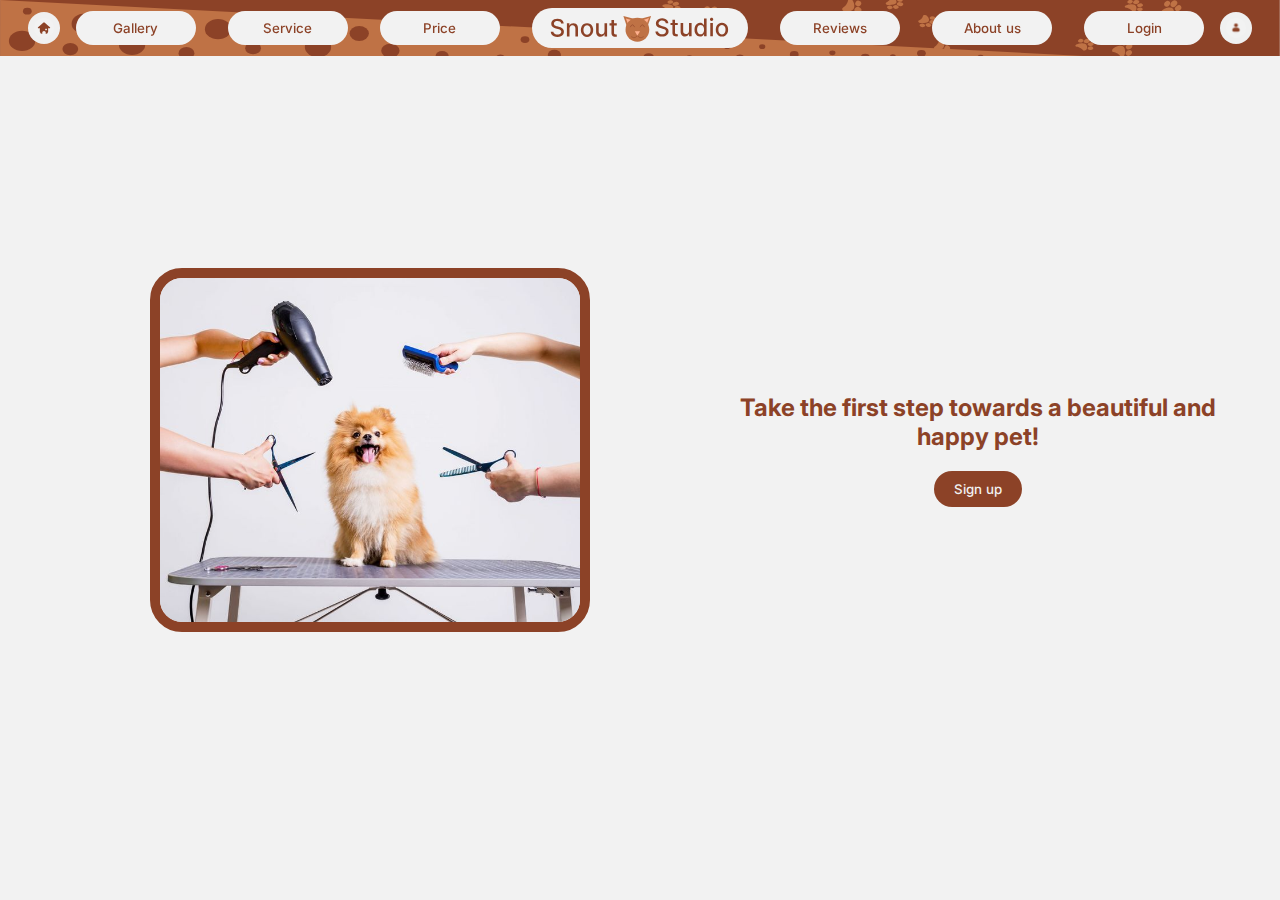
<file: index.html>
<!DOCTYPE html>
<html lang="en">
<head>
    <meta charset="UTF-8">
    <meta name="viewport" content="width=device-width, initial-scale=1.0">
    <title>Snout Studio</title>
    <link rel="stylesheet" href="./static/css/styles.css">
    <link href="https://fonts.googleapis.com/css2?family=Inter:wght@400;500;600;700&display=swap" rel="stylesheet">

</head>
<body>
<header>
   
    <nav class="navigation">
       
        <button class="user-home-btn"  id = "Home" ><img src="./static/images/svg/home.svg" class = "user-icon" alt="User icon"></button>
        <button class="btn" id = Gallery >Gallery</button>
        <button class="btn" id = Service >Service</button>  
        <button class="btn"  id = Price >Price</button>
        <img src="./static/images/svg/logo.svg" alt="Company logo" class="navigation__logo">
        <button class="btn" id = Reviews >Reviews</button>
        <button class="btn" id = About  >About us</button>
        <button class="btn" id = 'Log'>Login</button>
        <button class="user-home-btn" id = 'User'><img src="./static/images/svg/user.svg"class = "user-icon" alt="User icon"></button>
    </nav>
</header>

<section class="hero-section">
    <div class="hero-content">
        <div class="hero-content__image">
            <img src="./static/images/dogboss.jfif" alt="Pet Grooming">
        </div>
        <div class="hero-content__text">
            <h2>Take the first step towards a beautiful and happy pet!</h2>
            <button class="signup-btn">Sign up</button>
        </div>
    </div>
</section>


<script src="javaS.js">
  
</script>
</body>
 


</html>
</file>
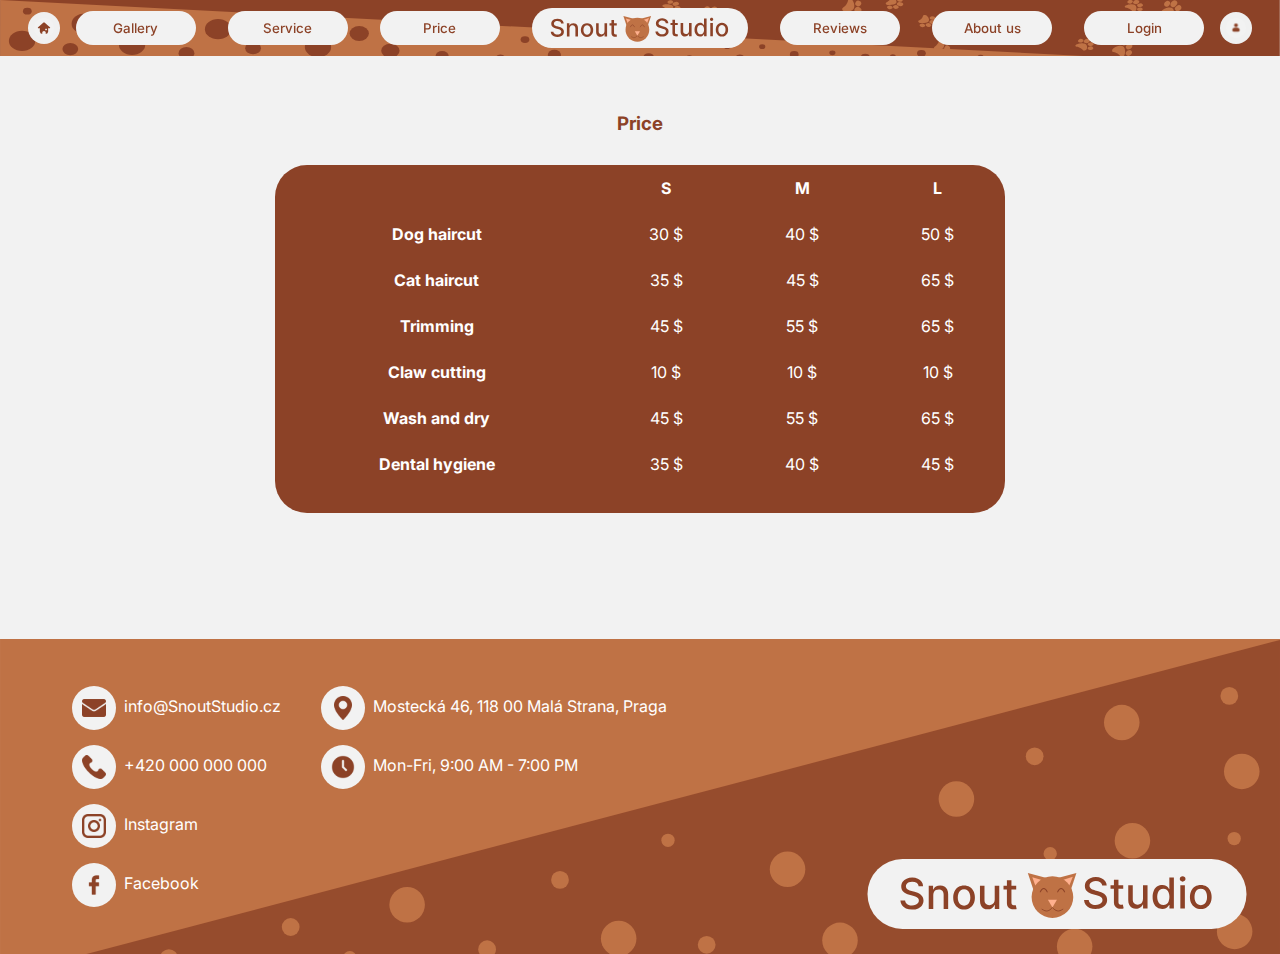
<file: price.html>
<!DOCTYPE html>
<html lang="en">
<head>
    <meta charset="UTF-8">
    <meta name="viewport" content="width=device-width, initial-scale=1.0">
    <title>Snout Studio</title>
    <link rel="stylesheet" href="./static/css/styles.css">
    <link href="https://fonts.googleapis.com/css2?family=Inter:wght@400;500;600;700&display=swap" rel="stylesheet">

</head>

<body>
<header>
   
    <nav class="navigation">
        <button class="user-home-btn" id = 'Home'><img src="./static/images/svg/home.svg" class = "user-icon" alt="User icon"></button>
        <button class="btn" id = Gallery >Gallery</button> 
        <button class="btn" id = Service >Service</button>  
        <button class="btn"  id = Price >Price</button>  
        <img src="./static/images/svg/logo.svg" alt="Company logo" class="navigation__logo">
        <button class="btn" id = Reviews >Reviews</button>
        <button class="btn" id = About  >About us</button>
        <button class="btn" id = 'Log'>Login</button>
        <button class="user-home-btn" id = 'User'><img src="./static/images/svg/user.svg"class = "user-icon" alt="User icon"></button>
    </nav>
</header>




<section id = Price class="price-section">

    <div>
        <h3 class="price-content-text">Price</h3>
    </div>
    <table class="table-price">
        <thead>
            <tr>
                <th> </th>
                <th >S</th>
                <th >M</th>
                <th >L</th>
            </tr>
        </thead>
        <tbody>
            <tr>
                <th >Dog haircut</th>
                <td >30 &dollar;</td>
                <td >40 &dollar;</td>
                <td >50 &dollar;</td>
            </tr>
            <tr>
                <th >Cat haircut</th>
                <td >35 &dollar;</td>
                <td >45 &dollar;</td>
                <td >65 &dollar;</td>
            </tr>
            <tr>
                <th >Trimming</th>
                <td >45 &dollar;</td>
                <td >55 &dollar;</td>
                <td >65 &dollar;</td>
            </tr>
            <tr>
                <th >Claw cutting</th>
                <td >10 &dollar; </td>
                <td >10 &dollar;</td>
                <td >10 &dollar;</td>
            </tr>
          
            <tr>
                <th>Wash and dry</th>
                <td >45 &dollar;</td>
                <td >55 &dollar;</td>
                <td >65 &dollar;</td>
            </tr>
            <tr>
                <th >Dental hygiene</th>
                <td >35 &dollar;</td>
                <td >40 &dollar;</td>
                <td >45 &dollar;</td>
               </tr>
        </tbody>
        <tfoot> 
          
            <tr>
                <th ></th>
                <td > </td>
                <td ></td>
                <td ></td>
            </tr>
        </tfoot>
    </table>
</section>





<footer>
    <div class="footer-content">
        
        <ul class="footer-list footer-list-right">
            <li> <img src ="static/images/svg/email.svg" alt="email">info@SnoutStudio.cz</li>
            <li><img src ="static/images/svg/phone2.svg" alt="phone">+420 000 000 000</li>
            <li><img src ="static/images/svg/inst.svg" alt="instagram">Instagram</li>
            <li><img src ="static/images/svg/facebook.svg" alt="facebook">Facebook</li>
        </ul>
        <ul class="footer-list footer-list-left">
            <li> <img src ="static/images/svg/map.svg" alt="map">Mostecká 46, 118 00 Malá Strana, Praga</li>
            <li><img src ="static/images/svg/time.svg" alt="time">Mon-Fri, 9:00 AM - 7:00 PM</li>
        
        </ul>
       
        
        <img src="./static/images/svg/logo.svg" alt="Company logo" class="footer_logo">
    </div>


</footer>

<script src="javaS.js"></script>
</body>

</html>
</file>
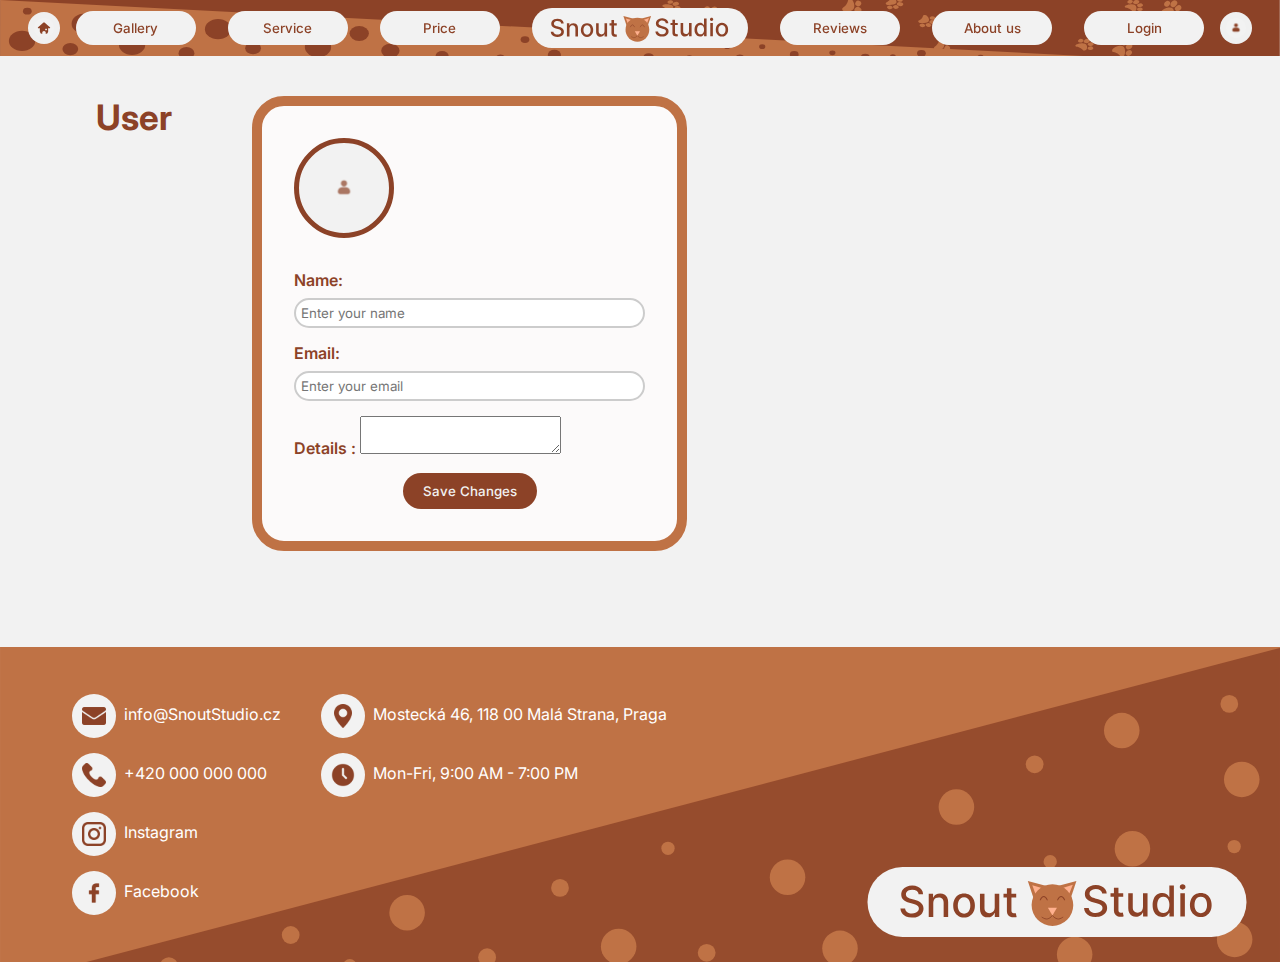
<file: user.html>
<!DOCTYPE html>
<html lang="en">
<head>
    <meta charset="UTF-8">
    <meta name="viewport" content="width=device-width, initial-scale=1.0">
    <title>Snout Studio</title>
    <link rel="stylesheet" href="./static/css/styles.css">
    <link href="https://fonts.googleapis.com/css2?family=Inter:wght@400;500;600;700&display=swap" rel="stylesheet">

</head>
<header>
    <nav class="navigation">
        <button class="user-home-btn" id = 'Home'><img src="./static/images/svg/home.svg" class = "user-icon" alt="User icon"></button>
        <button class="btn" id = Gallery >Gallery</button>
        <button class="btn" id = Service >Service</button>   
        <button class="btn"  id = Price >Price</button>  
        <img src="./static/images/svg/logo.svg" alt="Company logo" class="navigation__logo">
        <button class="btn" id = Reviews >Reviews</button>
        <button class="btn" id = About >About us</button>
        <button class="btn" id = 'Log'>Login</button>


        <button class="user-home-btn" id = 'User'><img src="./static/images/svg/user.svg"class = "user-icon" alt="User icon"></button>
    </nav>
</header>


<section class="login-section">
     <h2 class="log-reg"> User</h2>
    

    <div class="login-content">
        
        <div class="user-avatar">
            <label for="avatarInput" class="avatar-label">

                <div class="avatar-placeholder" id="avatarPlaceholder">
                    <img id="avatarIcon" src="./static/images/svg/user.svg" alt="User Icon">
                </div>
                <img id="userAvatar" class="hidden" alt="User Avatar">
            </label>
            <input type="file" id="avatarInput" accept="image/*" style="display: none;">
        </div>

    
        <form id="userForm" class="form-login">
            <div class="name">
                <label for="userName">Name:</label>
                <input type="text" id="userName" name="userName" placeholder="Enter your name" required>
            </div>

            <div class="name">
                <label for="userEmail">Email:</label>
                <input type="email" id="userEmail" name="userEmail" placeholder="Enter your email" required>
            </div>

            <div class="name">
                <label for="userPassword">Details :</label>
                 <textarea></textarea>
            </div>
            

            <div class="login">
                <button type="submit" class="signup-btn">Save Changes</button>
            </div>
        </form>
    </div>
</section>






<footer>
    <div class="footer-content">
        
        <ul class="footer-list footer-list-right">
            <li> <img src ="static/images/svg/email.svg" alt="email">info@SnoutStudio.cz</li>
            <li><img src ="static/images/svg/phone2.svg" alt="phone">+420 000 000 000</li>
            <li><img src ="static/images/svg/inst.svg" alt="instagram">Instagram</li>
            <li><img src ="static/images/svg/facebook.svg" alt="facebook">Facebook</li>
        </ul>
        <ul class="footer-list footer-list-left">
            <li> <img src ="static/images/svg/map.svg" alt="map">Mostecká 46, 118 00 Malá Strana, Praga</li>
            <li><img src ="static/images/svg/time.svg" alt="time">Mon-Fri, 9:00 AM - 7:00 PM</li>
        
        </ul>
       
        
        <img src="./static/images/svg/logo.svg" alt="Company logo" class="footer_logo">
    </div>


</footer>
   <script src="javaS.js" defer></script>
</body>
 


</html>
</file>
<file: static/css/styles.css>
* {
    margin: 0;
    box-sizing: border-box;
    font-family: 'Inter', sans-serif;
}

body {
    background-color: #F2F2F2;
    font-family: 'Inter', sans-serif;
}
.header {
    display: flex;
    justify-content: space-between;
    align-items: center;
    padding: 1rem 1rem;
    flex-wrap: wrap; 
    background-color: #F2F2F2;
}


.navigation {
    position: fixed;
    width: 100%;
    display: flex;
    justify-content: center;
    align-items: center;
    top: 0;
    background-image: url('../images/svg/nav.svg');
    background-size: cover;
    z-index: 1000;
    padding: 0.5rem;
}

.navigation__logo {
    height: 40px;
    margin: 0 1rem;
}
.user-home-btn{
    width: 32px; 
  height: 32px; 
  border-radius: 50%; 
  background-color: #f0f0f0; 
  border: none; 
  cursor: pointer;
}
.user-home-btn img {
    width: 100%;
    height: 100%;
}

.btn {
    margin: 0 1rem;
    height: 34px;
    font-weight: 500;
    width: 120px;
    color: #8C4227;
    background-color: #F2F2F2;
    border: none;
    border-radius: 32px;
    cursor: pointer;
    transition: background-color 0.3s ease, color 0.3s ease;
    text-align: center;
   

}


.btn:hover {
    background-color: #8C4227;
    color: #F2F2F2;
}

.hero-section {
    width: 100vw;
    height: 100vh;
    display: flex;
    justify-content: center;
    background-color: #F2F2F2;
    padding: 2rem;
}

.hero-content {
    display: flex;
    align-items: center;
 
}
.hero-content__image{
    display: flex;
     justify-content: center;
     align-items: center;
}

.hero-content__image img {
    display: block; 

    width: 65%;
    border-radius: 32px;
    border: 10px solid #8C4227;
    

 
}

.hero-content__text, .singup-text {
    text-align: center;
   
   
}

.hero-content__text h2, .singup-text h3  {
    font-size: 1.5rem;
    color: #8C4227;
    margin-bottom: 1.25rem;
}

.signup-btn {
    padding: 0.625rem 1.25rem;
    font-weight: 500;
    color: #F2F2F2;
    background-color: #8C4227;
    border: none;
    border-radius: 32px;
    cursor: pointer;
    transition: background-color 0.3s ease;

}
.signup-btn:hover {
   background-color: #5b2a09;
}
.header__contact, 
.header__working-hours {
    flex-basis: auto;   
    text-align: left;
}

.Gallery-section {
    display: flex;
    flex-direction: column;
    align-items: center;
    background-color: #BF7245;
    padding: 2rem;
    margin-top: 6rem;
    margin-bottom:8rem;
}
.Gallery-content-img{
   
    width: 200px; /* Фиксированная ширина для изображений */
    height: auto;
    border-radius: 32px;
    object-fit: cover;
    transition: transform 0.3s ease;
}
.Gallery-content-img:hover{
    transform: scale(1.05); 
}
.plus_photo, .plus_photo1{
    margin-right: 3rem;
    border: none;
}
.plus_photo1{
    background-color: #BF7245;
}
.Gallery-content{
    position: relative;
    display: flex;
    align-items: center;
   
} 
.Gallery-wrapper {
    display: flex;
    flex-wrap: wrap;
    justify-content: center;
    gap: 16px; /* Расстояние между изображениями */
    max-width: 100%; /* Ограничение по ширине */
    margin: 0 auto; /* Центрирование галереи */
    padding: 16px;

}

.Gallery-content-text, .About-title{
   
    color: white;
    font-weight: bold;
    margin-bottom: 1.25rem;
}

.Service-section, .price-section, .review-section , .singup-section  {
    text-align: center;
    padding: 2rem;
    background-color: #F2F2F2;
    margin-top: 5rem;
    margin-bottom:4rem;

}
.Service-content-text{
   
    color: #8C4227;
    font-weight: bold;
    margin-bottom: 1.25rem;
}
.Service-content {
    display: flex;
    justify-content: center;
    align-items: center;
    flex-wrap: wrap; 

}
.service-list {
    list-style-type: disc;
    padding-left: 1rem;
    text-decoration: none;
    color: #8C4227;
    font-size: 1.2rem;
    font-weight: bold;
}
.service-list-left {
    text-align: left;
    margin-right:10rem; 
}

.service-list-right {
   text-align: left;
   margin-left: 10rem;
}

.service-list li {
    margin-bottom: 1rem;
}

.service-image {
    border-radius: 15px;
    border-radius: 32px;
    border: 10px solid #8C4227;
    width: 250px;
    height: 350px;
    object-fit: cover;
}


table{
    width: 60%;
    margin: 30px auto;
    border-collapse: collapse;
    text-align: center;
    background-color: #8C4227;
    border-radius: 32px;

}
.price-content-text{
    color: #8C4227; 
}
.table-price th {
    padding: 13px;  
    color: white;
    font-weight: bold;
}
.table-price td {
    padding: 13px;  
    font-size: 1rem;
    color: rgb(255, 255, 255);
    margin-bottom: 1.25rem; 
}
.custom-line {
    border: none; 
    height: 40px; 
    background-color: #D9A577; 
    margin: 0 auto; 
}
              
.div-review{
    display: flex;
    justify-content: center;
    padding: 1em;
}
.review-content-r, .review-content-l{
    padding: 1em;
    box-sizing: border-box;
    border: 10px solid #8C4227;
    border-radius: 32px;
}
.review-content-r{
    margin-right: 50px;
}
.review-title {

    color: #8C4227;
    font-weight: bold;
    margin-bottom: 1.25rem;
}

.review-text{
    font-size: 18px;
    color: #8C4227;
}

.about-section{
    display: flex;
    flex-direction: column;
    align-items: center;
    padding: 2rem;
    margin-top: 4rem;
    margin-bottom: 2rem;
    background-color: #D9A577;
}
.about-content{
 
  display: flex;
   /* Позволяем перенос элементов на меньших экранах */
  align-items: center; /* Центрируем элементы по вертикали */
  justify-content: center; /* Центрируем элементы по горизонтали */
  gap: 20px; /* Расстояние между текстом и изображением */
  padding: 20px;
  box-sizing: border-box; /* Учитываем padding в ширине */
}
.about-text{
    margin: 3rem 3rem;
    font-size: 18px;
    color: white;
    text-align: center;
}
.about-section img{
    width: 300px; /* Ширина каждого изображения */
    height: 400px;
    border-radius: 32px;
    border: 10px solid #8C4227 
}
.footer-content{
    position: relative;
    background-image: url('../images/svg/footer.svg');
    background-repeat: no-repeat;
    background-size: cover;
    display: flex;
    padding: 2rem;
    
}
.footer_logo{
    position: absolute;
    bottom: 25px; /* Отступ от нижнего края */
    right: 25px;  /* Отступ от правого края */
    width: 380px;
    height: 70px;
    
}
.footer-list{
    list-style-type:  none;
    color: white;

}
.footer-content img{
    margin-right: 8px;
    vertical-align: middle
    
}
.footer-content li{
    margin: 15px 0;
}

.login-section{
    display: flex;
    padding: 6rem;
    background-color: #F2F2F2;
}

.login-content{
    width: 40%;
    text-align: center;
    border-radius: 32px;
    border: 10px solid #BF7245;
    margin-left: 5rem;
    padding: 2rem;
    background-color: #fcfafa;

}

.log-reg{
    font-size: 35px;
    color: #8C4227;
}
.back-arrow{
    vertical-align: middle;
    margin-right: 10px;
    margin-left: 100px;
}

.btn-log-reg{
    border: none;
    cursor: pointer;
}

.name, .password {
    text-align: left;
    color: #8C4227;
    font-size: 1rem;
    font-weight: 600;
    margin-bottom: 15px
}
.form-login input{
    
    width: 100%;
    padding: 5px;
    margin-top: 8px;
    border: 2px solid #ccc;
    border-radius: 30px;
}
.sing-text{
    color: #8C4227;
    font-size: 0.9rem;
    font-weight: 500;
    margin-top: 8px
}
.sing-text-button{

 background-color: white;
 font-weight: 600;
 font-size: 0.9rem;
 color: #8C4227;
 border: none;
}


@media (max-width: 458px){
    .footer_logo{
        display: none;
    }
    .Gallery-wrapper img{
        width: 130px;
    }
    .btn, .user-home-btn, .navigation__logo{
        margin-bottom: 0.5rem;
    }
    .btn{
        height: 20px;
        font-weight: 500;
        width: 100px;
        font-size:0.8rem ;
    }
    .navigation__logo{
        display: none;
    }
    .navigation {
        position: relative; 
        flex-direction: column;
    }
    .footer-content{
        display: block;
        padding: 1rem;
    }
    .service-list-left{
        margin-right: 0rem;
    }
    .service-list-right{
        margin-left: 0rem;
    }
    .service-image{
        margin-top: 1rem;
        margin-bottom: 1rem;
        width: 200px; 
        height: 250px;
    }
    .Service-content{
        display: block;
    }
    .about-content{
        display: block;
    }
   .about-text{
    margin: 1rem 1rem;
   }
   .about-section img{
     width: 200px;
     height: auto;
   }
   

}



@media (min-width: 458px) and (max-width: 768px) {
    .navigation {
        position: relative; 
        flex-direction: column;
    }
    .hero-section{
        height: 0;
    }
    .hero-content{
        display: flex;
        flex-direction: column;
        align-items: center;
        
    }
    .hero-content__image img{
        
        width: 65%;
        border-radius: 32px;
        border: 10px solid #8C4227;
        display: flex;
        
    }
    .hero-content__image{
        display: flex;
        justify-content: center;
        align-items: center;
        margin-top: 2rem;
        margin-bottom: 1.5rem;
    }
    .hero-content__text h2{
        font-size: 1rem;
        color: #8C4227;
        margin-bottom: 1.5rem;
    }
    .btn, .user-home-btn, .navigation__logo{
        margin-bottom: 0.5rem;
    }
    .btn{
        height: 20px;
        font-weight: 500;
        width: 100px;
        font-size:0.8rem ;
    }
    .navigation__logo{
        display: none;
    }
    .signup-btn{
        margin-bottom: 2rem;
    }
    .Gallery-wrapper{
        gap: 10px;
    }
    .Gallery-wrapper img{
        width: 150px;
    }
    .Gallery-content{
        display: block
    }
    .footer_logo{
        width: 200px;
    }
    .service-list-left{
        margin-right: 0.5rem;
    }
    .service-list-right{
        margin-left: 0.5rem;
    }
    .service-image{
        margin-top: 1rem;
        margin-bottom: 1rem;
        width: 200px; 
        height: 250px;
    }
    .Service-content{
        display: block;
    }
    .about-content{
        display: block;
        width: 0;
    }
    .about-content{
        display: block;
    }
   .about-text{
    margin: 1rem 1rem;
   }
   .about-section img{
     width: 200px;
     height: auto;
   }
   
   
}
/* Плавная адаптация для планшетов */
@media (min-width: 768px) and (max-width: 1250px) {
   
    
    .navigation__logo{
        height: 28px;
        margin: 0rem;
    }
    .btn{
        height: 25px;
        font-weight: 500;
        width: 65px;
        font-size: 0.7rem;
        margin: 0 0.5rem;
    }
    .hero-content__image{
        display: flex;
        justify-content: center;
        align-items: center;
        
    }
    .hero-content__text h2{
        font-size: 1.3rem;
    }
    .hero-content__image img{
        width: 65%;
    }
    .hero-section{
        width: 96%;
    }
    .service-image{
        margin-top: 1rem;
        margin-bottom: 1rem;
        width: 200px; 
        height: 250px;
    }
    .service-list-left{
        margin-right: 2rem;
    }
    .service-list-right{
        margin-left: 2rem;
    }
}


@media (max-width: 768px) {
    .login-section {
        flex-direction: column;
        padding: 2rem;
    }

    .login-content {
        width: 90%; /* Зменшуємо ширину для мобільних */
        margin-left: 0; /* Центруємо */
        padding: 1.5rem;
        border: 5px solid #BF7245; /* Тонший бордер для меншого екрану */
    }

    .back-arrow {
        margin-left: 0; /* Центруємо стрілку */
        margin-bottom: 1rem; /* Відступ для візуального розділення */
    }

    .form-login input {
        padding: 0.5rem; /* Зменшуємо розмір полів */
    }

    .sing-text-button {
        font-size: 0.8rem;
    }
}

@media (max-width: 458px) {
    .log-reg {
        font-size: 28px; /* Зменшуємо заголовок */
    }

    .form-login input {
        width: 100%; /* Максимальна ширина полів */
        padding: 0.4rem;
        font-size: 0.9rem;
    }

    .login-content {
        padding: 1rem; /* Менше внутрішнє відступлення */
    }

    .back-arrow {
        display: flex;
        justify-content: center; /* Центруємо стрілку */
    }
}


@media (max-width: 768px) {
    .register-section {
        flex-direction: column;
        padding: 2rem;
    }

    .register-content {
        width: 90%;
        margin: 0 auto; /* Центруємо */
        padding: 1.5rem;
        border: 5px solid #BF7245;
    }

    .form-register input {
        padding: 0.5rem;
    }
}

@media (max-width: 458px) {
    .register-content {
        padding: 1rem;
    }

    .form-register input {
        width: 100%;
        padding: 0.4rem;
        font-size: 0.9rem;
    }

    .sing-text {
        font-size: 0.8rem;
    }
}



/* Контейнер для аватара */
.user-avatar {
    position: relative;
    width: 100px;
    height: 100px;
    border-radius: 50%;
    border: 5px solid #8C4227;
    background-color: #f2f2f2;
    display: flex;
    justify-content: center;
    align-items: center;
    overflow: hidden; /* Для обрезки изображения по кругу */
    cursor: pointer;
    margin-bottom: 2rem;
}

/* Иконка пользователя по умолчанию */
.avatar-placeholder {
    display: flex;
    justify-content: center;
    align-items: center;
    width: 100%;
    height: 100%;
}

.avatar-placeholder img {
    width: 50%;
    height: auto;
    opacity: 0.7; /* Немного прозрачная */
}

/* Скрытие аватара, пока он не загружен */
.hidden {
    display: none;
}

/* Настройка изображения аватара */
.user-avatar img {
    width: 100%;
    height: 100%;
    object-fit: cover;
}







.navigation ul {
    list-style: none;
    margin: 0;
    padding: 0;
    display: flex;
}

.navigation li {
    position: relative;
}

/* Стиль кнопки навигации */
/* .nav-btn {
    background: none;
    border: none;
    color: white;
    font-size: 1rem;
    font-weight: bold;
    cursor: pointer;
    padding: 0.5rem 1rem;
    transition: background-color 0.3s;
} */

/* .nav-btn:hover {
    background-color: #5b2a09;
    border-radius: 5px;
} */

/* Скрытое выпадающее меню */
.dropdown-menu {
    display: none;
    position: absolute;
    top: 100%;
    left: 0;
    background-color: white;
    box-shadow: 0 4px 8px rgba(0, 0, 0, 0.1);
    border-radius: 5px;
    overflow: hidden;
}

.dropdown-menu li {
    margin: 0;
}

.dropdown-menu li a {
    display: block;
    padding: 0.5rem 1rem;
    text-decoration: none;
    color: #8C4227;
    font-size: 1rem;
    transition: background-color 0.3s;
}

.dropdown-menu li a:hover {
    background-color: #f2f2f2;
}

/* Показываем меню при наведении */
.dropdown:hover .dropdown-menu {
    display: block;
}
</file>
